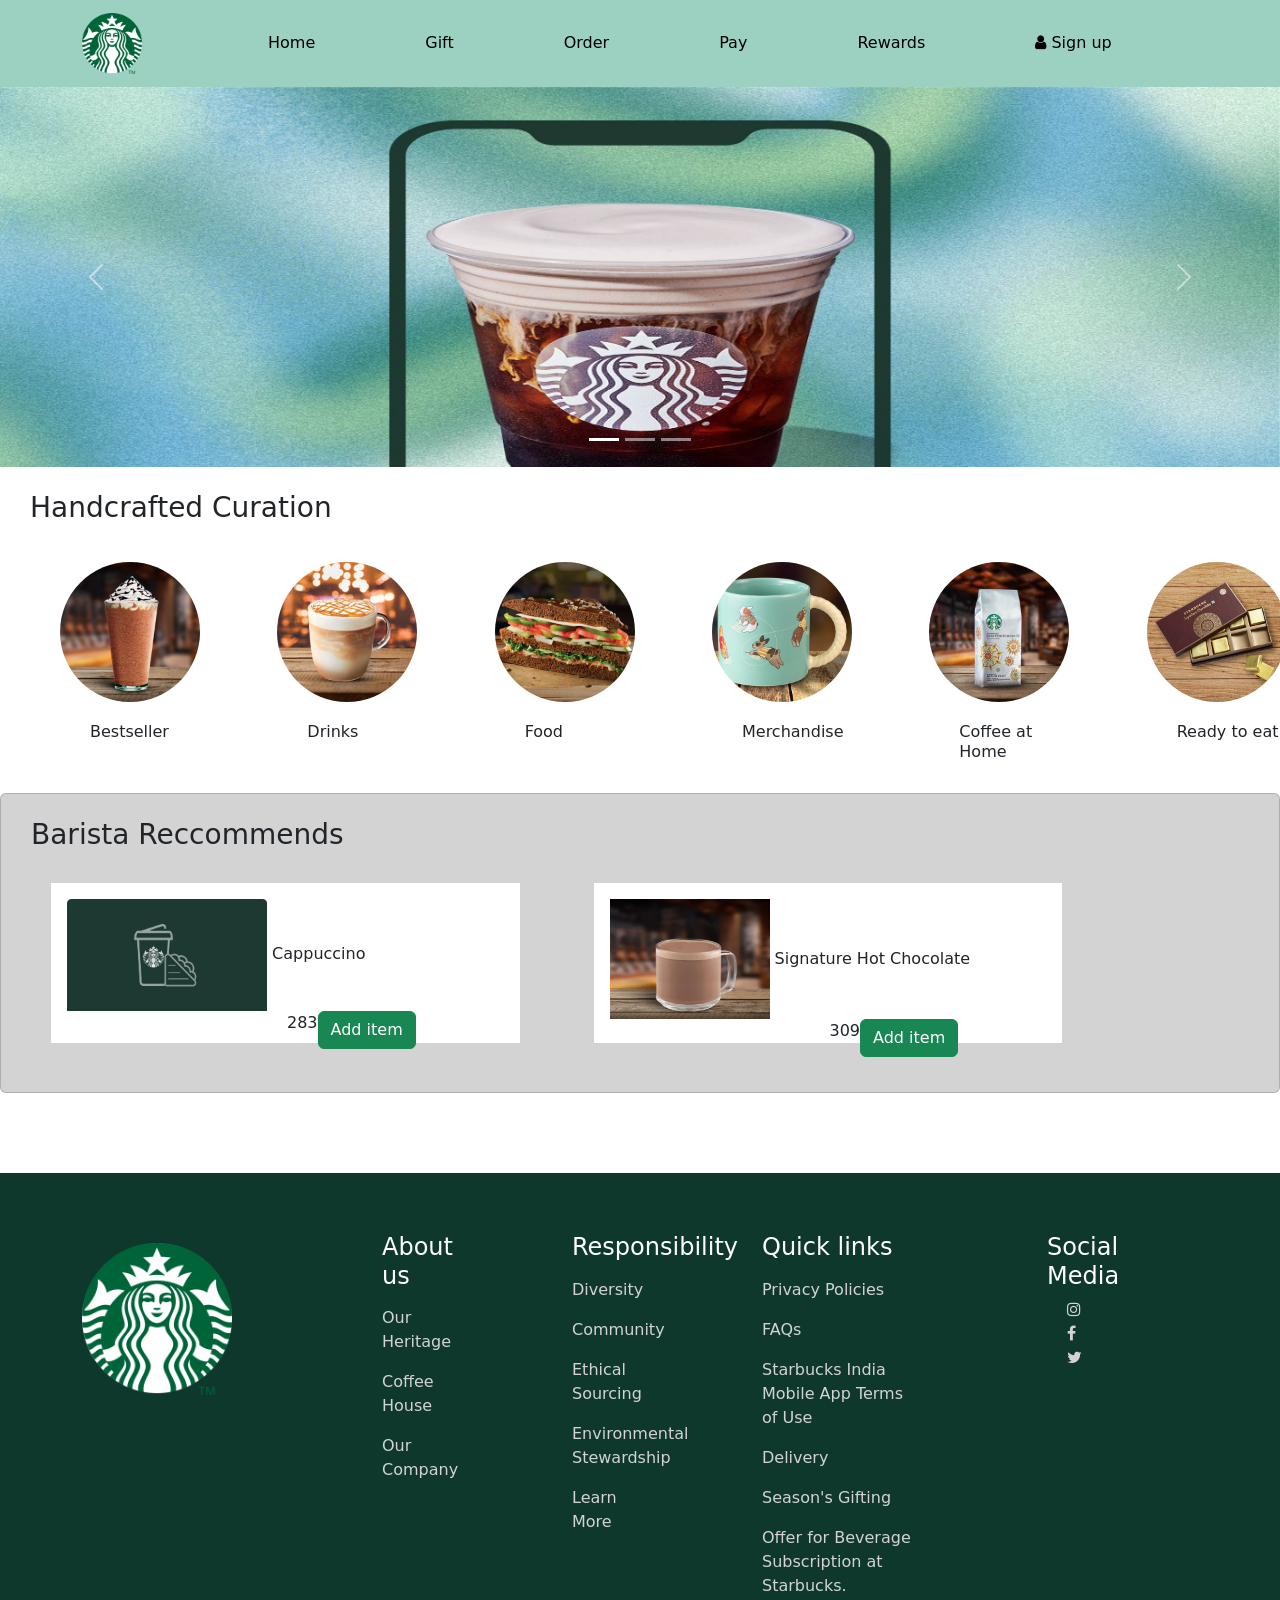
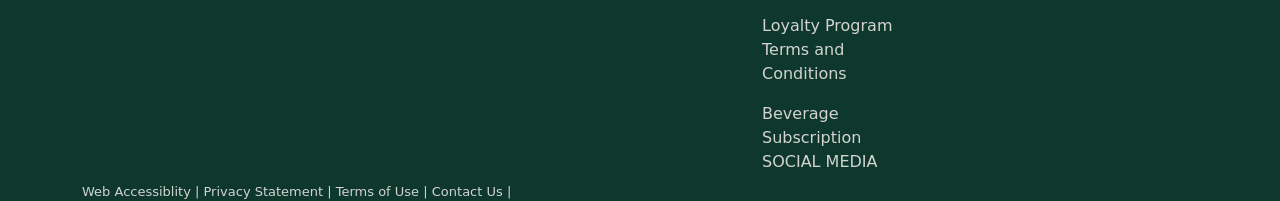
<file: index.html>
<!DOCTYPE html>
<html>
<head>
	<meta charset="utf-8">
	<meta name="viewport" content="width=device-width, initial-scale=1">
	<title>Starbucks</title>
	<link href="https://cdn.jsdelivr.net/npm/bootstrap@5.3.3/dist/css/bootstrap.min.css" rel="stylesheet">
	<script src="https://cdn.jsdelivr.net/npm/bootstrap@5.3.3/dist/js/bootstrap.bundle.min.js"></script>
	<link rel="stylesheet" type="text/css" href="https://cdnjs.cloudflare.com/ajax/libs/font-awesome/4.7.0/css/font-awesome.min.css">
	<link rel="stylesheet" href="css\style.css">
</head>
<body>
<!--Navigation bar-->
<nav class="navbar navbar-expand-md" style="background-color:#9cd1c2 ;">
	<div class="container">
		<a href="#" class="navbar-brand">
			<img src="images\image.png" width="60">
		</a>
		<button type="button" class="navbar-toggler" data-bs-toggler="collapse" data-bs-target="#menu">
			<span class="navbar-toggler-icon"></span>
		</button>
		<div class="collapse navbar-collapse" id="menu">
			<ul class="navbar-nav">
				
				<li class="navbar-item">
					<a href="index.html" class="nav-link-top">Home</a>
				</li>
				<li class="navbar-item">
					<a href="gift.html" class="nav-link-top">Gift</a>
				</li>
				<li class="navbar-item">
					<a href="orders.html" class="nav-link-top">Order</a>
				</li>
				<li class="navbar-item">
					<a href="signin.html" class="nav-link-top">Pay</a>
				</li>
				<li class="navbar-item">
					<a href="rewards.html" class="nav-link-top">Rewards</a>
				</li>
				<li class="navbar-item">
					<a href="signin.html" class="nav-link-top"><span><i class="fa fa-user"></i></span> Sign up</a>
			</ul>
		</div>
	</div>
</nav>
     
    <!--Slider-->

<div id="demo" class="carousel slide" data-bs-ride="carousel">
	<div class="carousel-indicators">
		<button type="button" class="active" data-bs-target="#demo" data-bs-slide-to="0"></button>
		<button type="button"  data-bs-target="#demo" data-bs-slide-to="1"></button>
		<button type="button"  data-bs-target="#demo" data-bs-slide-to="2"></button>
		
</div>

		<div class="carousel-inner">
	<div class="carousel-item active">
		<img src="images\image3.png" class="d-block w-100 slider-height">
	</div>
	<div class="carousel-item">
		<img src="images\image2.png" class="d-block w-100 slider-height">
</div>
<div class="carousel-item">
		<img src="images\image1.png" class="d-block w-100 slider-height">
</div>
</div>
<button class="carousel-control-prev" type="button" data-bs-target="#demo" data-bs-slide="prev">
	<span class="carousel-control-prev-icon"></span>
</button>
<button type="button"  class="carousel-control-next" data-bs-target="#demo" data-bs-slide="next">
	<span class="carousel-control-next-icon"></span>
</button>
</div>

  <div class="body">
  	<br>
  	<h3>Handcrafted Curation</h3>
  	<div class="row">
  		<div class="col-md-2">
  			<img src="images\img1.png" class="img">
          <h6>Bestseller</h6></div>
          <div class="col-md-2">
  			<img src="images\img2.png" class="img">
  			<h6>Drinks</h6>
  		</div>
  		<div class="col-md-2">
  			<img src="images\img3.png" class="img">
  			<h6>Food</h6></div>
  		<div class="col-md-2">
  			<img src="images\img4.png" class="img">
  			<h6>Merchandise</h6></div>
  		<div class="col-md-2">
  			<img src="images\img5.png" class="img">
  			<h6>Coffee at Home</h6></div>
  		<div class="col-md-2">
  			<img src="images\img6.png" class="img">
  			<h6>Ready to eat</h6></div>
  		
  	</div>
  </div>
<br>
  <div class="card">
  	<br>
  	<h3>Barista Reccommends</h3>
  	<br>
  	<div class="row">
  		<div class="col-md-5">
  			<div class="card-body">
  			<img src="images\1.png" class="img1">
  			Cappuccino
				<span class="card-text">283
				<a href="signin.html" class="btn btn-success">Add item</a>
				</span>
			</div>
		</div>
		<div class="col-md-5">
  			<div class="card-body">
  			<img src="images\2.png" class="img2">
  		Signature Hot Chocolate
				<span class="card-text">309
				<a href="signin.html" class="btn btn-success" >Add item</a>
				</span>
			</div>
		</div>
	</div>
  		
</div>
  
  <div class="footer">
  	<div class="container">
  	<div class="row">
  		<div class="col-md-2">
  			<img src="images\image.png" class="image">
  		</div>
  		<div class="col-md-2">
  			<ul class="navbar-nav">
			<h4>About us</h4>
			<li class="nav-item">
			<a href="#" class="nav-link">Our Heritage</a>
		</li>
		<li class="nav-item">
			<a href="#" class="nav-link">Coffee House</a>
		</li>
		<li class="nav-item">
			<a href="#" class="nav-link">Our Company</a>
		</li>
		</ul>
	</div>
	<div class="col-md-2">
			<ul class="navbar-nav">
			<h4>Responsibility</h4>
			<li class="nav-item">
			<a href="#" class="nav-link">Diversity</a>
		</li>
		<li class="nav-item">
			<a href="#" class="nav-link">Community</a>
		</li>
		<li class="nav-item">
			<a href="#" class="nav-link">Ethical Sourcing</a>
		</li>
		<li class="nav-item">
			<a href="#" class="nav-link">Environmental Stewardship</a>
		</li>
		<li class="nav-item">
			<a href="#" class="nav-link">Learn More</a>
		</li>
		</ul>
		</div>
		<div class="col-md-3">
			<ul class="navbar-nav">
			<h4>Quick links</h4>
			<li class="nav-item">
			<a href="#" class="nav-link">Privacy Policies</a>
		</li>
		<li class="nav-item">
			<a href="#" class="nav-link">FAQs</a>
		</li>
		<li class="nav-item">
			<a href="#" class="nav-link">Starbucks India Mobile App Terms of Use</a>
		</li>
		<li class="nav-item">
			<a href="#" class="nav-link">Delivery</a>
		</li>
		<li class="nav-item">
			<a href="#" class="nav-link">Season's Gifting</a>
		</li>
		<li class="nav-item">
			<a href="#" class="nav-link">Offer for Beverage Subscription at Starbucks.</a>
		</li>
		<li class="nav-item">
			<a href="#" class="nav-link">Loyalty Program Terms and Conditions</a>
		</li>
		<li class="nav-item">
			<a href="#" class="nav-link">Beverage Subscription SOCIAL MEDIA</a>
		</li>
		</ul>
		</div>
		<div class="col-md-2">
			<h4>Social Media</h4>
				<a href="https://www.instagram.com/starbucksindia/" class="nav-link-bottom">
    				<span><i class="fa fa-instagram icon"></i></span></a>
    			
    			
    				<a href="https://www.facebook.com/starbucksindia" class="nav-link-bottom">
    					<span><i class="fa fa-facebook icon"></i></span></a>
    				
    				
    					<a href="https://twitter.com/starbucksindia" class="nav-link-bottom">
    					<span><i class="fa fa-twitter icon"></i></span></a>
    				
</div>
</div>
<div class="row">
	<div class="foot">
	Web Accessiblity  |  
Privacy Statement   |
Terms of Use        |
Contact Us          |
</div>
</div>

</div>
<script src="script.js"></script>
</body>
</html>
</file>
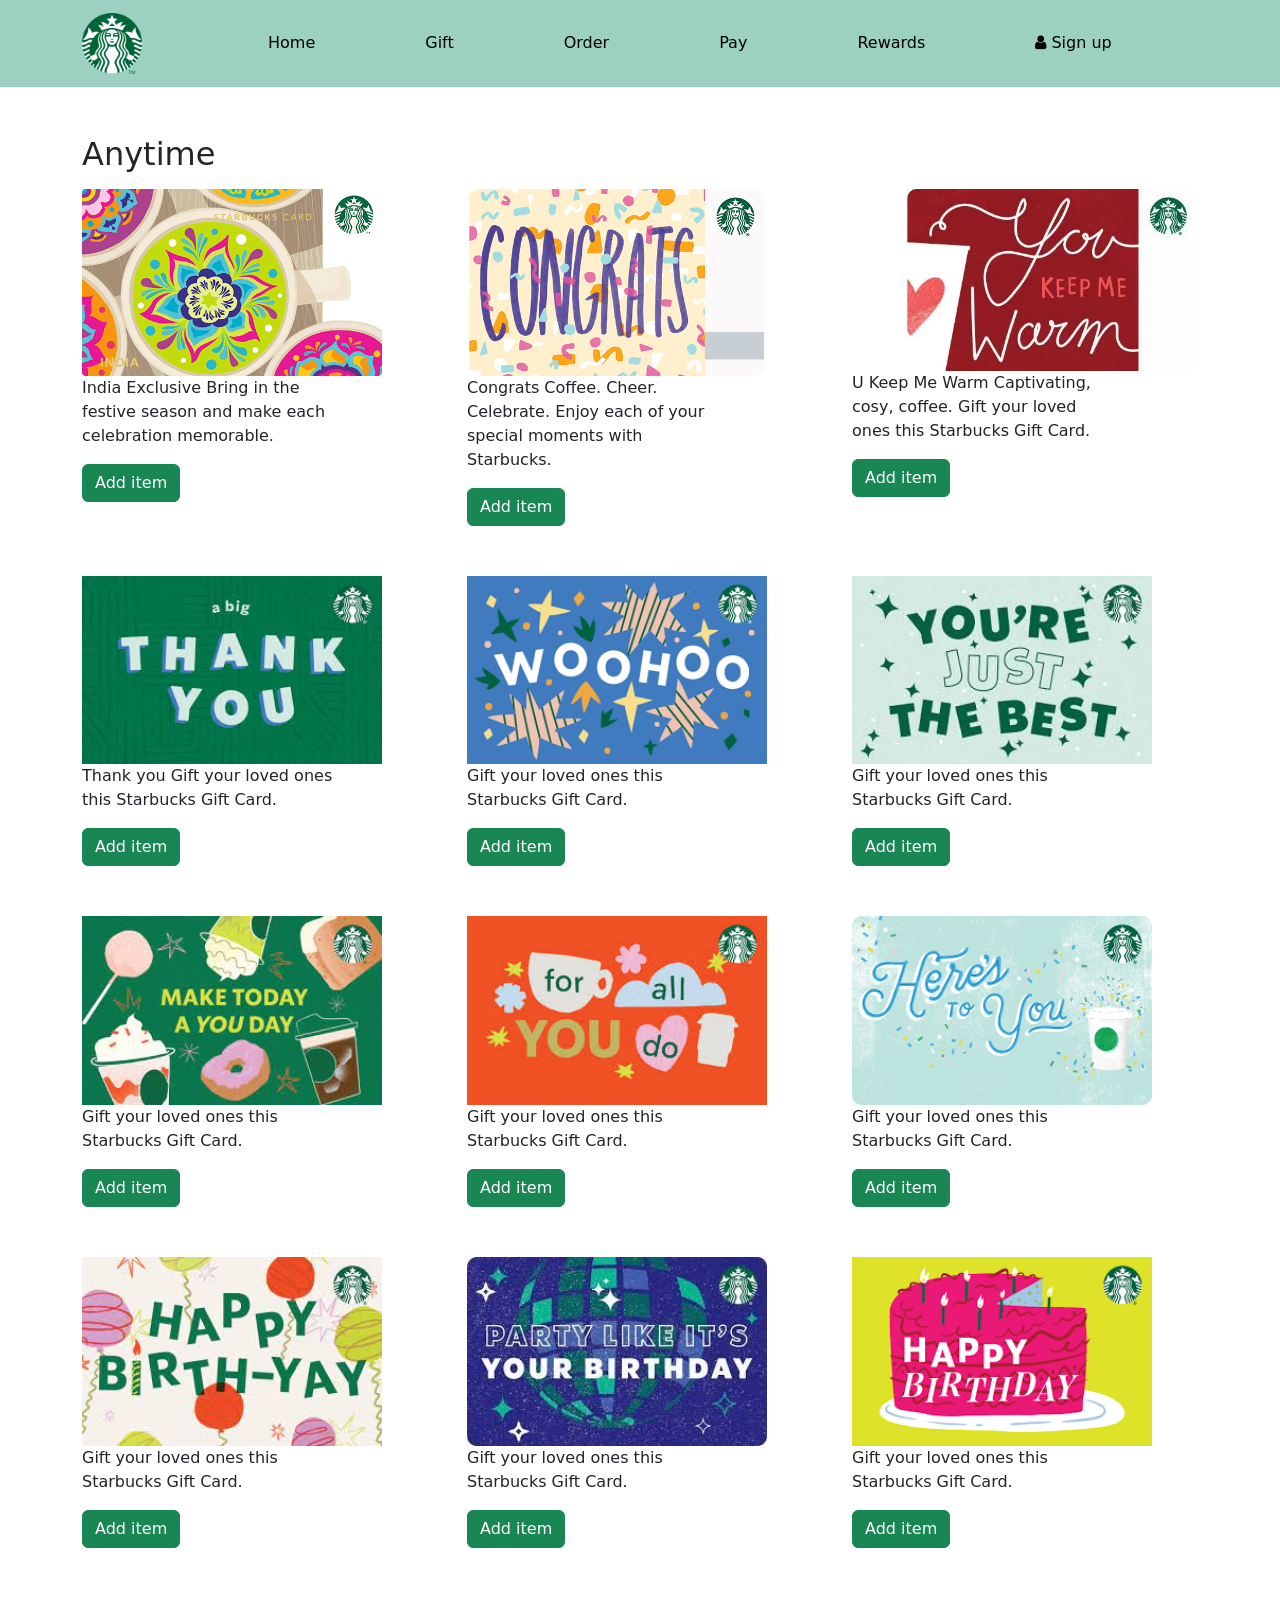
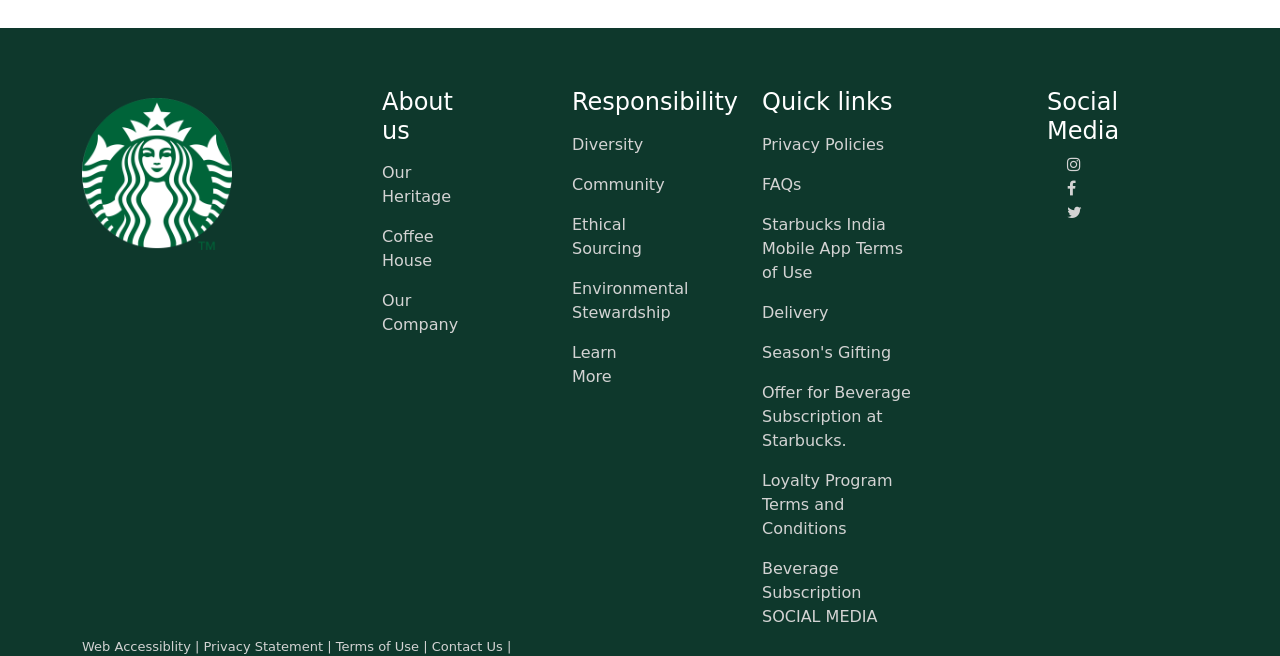
<file: gift.html>
<!DOCTYPE html>
<html>
<head>
	<meta charset="utf-8">
	<meta name="viewport" content="width=device-width, initial-scale=1">
	<title>Starbucks</title>
	<link href="https://cdn.jsdelivr.net/npm/bootstrap@5.3.3/dist/css/bootstrap.min.css" rel="stylesheet">
	<script src="https://cdn.jsdelivr.net/npm/bootstrap@5.3.3/dist/js/bootstrap.bundle.min.js"></script>
	<link rel="stylesheet" type="text/css" href="https://cdnjs.cloudflare.com/ajax/libs/font-awesome/4.7.0/css/font-awesome.min.css">
	<link rel="stylesheet" href="css\style.css">
</head>
<body>
<!--Navigation bar-->
<nav class="navbar navbar-expand-md" style="background-color:#9cd1c2 ;">
	<div class="container">
		<a href="#" class="navbar-brand">
			<img src="images\image.png" width="60">
		</a>
		<button type="button" class="navbar-toggler" data-bs-toggler="collapse" data-bs-target="#menu">
			<span class="navbar-toggler-icon"></span>
		</button>
		<div class="collapse navbar-collapse" id="menu">
			<ul class="navbar-nav">
				
				<li class="navbar-item">
					<a href="index.html" class="nav-link-top">Home</a>
				</li>
				<li class="navbar-item">
					<a href="gift.html" class="nav-link-top">Gift</a>
				</li>
				<li class="navbar-item">
					<a href="orders.html" class="nav-link-top">Order</a>
				</li>
				<li class="navbar-item">
					<a href="signin.html" class="nav-link-top">Pay</a>
				</li>
				<li class="navbar-item">
					<a href="rewards.html" class="nav-link-top">Rewards</a>
				</li>
				<li class="navbar-item">
					<a href="signin.html" class="nav-link-top"><span><i class="fa fa-user"></i></span> Sign up</a>
			</ul>
		</div>
	</div>
</nav>
<section>
	<div class="container">
		<h2 class="title mt-5 mb-3">Anytime</h2>
		<div class="row">
			<div class="col-md-3">
				<img src="images/gift1.png" class="gift" style="width:300px;" >
				<p>India Exclusive
Bring in the festive season and make each celebration memorable.</p>
<a href="#" class="btn btn-success">Add item</a>
	</div>

	<div class="col-md-3" style="margin-left: 100px;">
		<img src="images/gift2.png" class="gift" style="width: 300px;">
		<p>Congrats
Coffee. Cheer. Celebrate. Enjoy each of your special moments with Starbucks.</p>
<a href="#" class="btn btn-success">Add item</a>
</div>

<div class="col-md-3" style="margin-left: 100px;">
		<img src="images/gift3.png" class="gift" style="width: 400px;">
		<p>U Keep Me Warm
Captivating, cosy, coffee. Gift your loved ones this Starbucks Gift Card.</p>
<a href="#" class="btn btn-success">Add item</a>
</div>

<div class="col-md-3">
	<img src="images/gift4.png" class="gift" style="width: 300px; margin-top: 50px;" >
		<p>Thank you Gift your loved ones this Starbucks Gift Card. </p>
<a href="#" class="btn btn-success">Add item</a>
</div>

<div class="col-md-3" style="margin-left:100px;  margin-top: 50px;">
	<img src="images/gift5.png" class="gift" style="width: 300px;">
		<p>Gift your loved ones this Starbucks Gift Card.</p>
<a href="#" class="btn btn-success">Add item</a>
</div>

<div class="col-md-3" style="margin-left:100px;  margin-top: 50px;">
	<img src="images/gift6.png" class="gift" style="width: 300px;">
		<p>Gift your loved ones this Starbucks Gift Card.</p>
<a href="#" class="btn btn-success">Add item</a>
</div>

<div class="col-md-3">
	<img src="images/gift7.png" class="gift" style="width: 300px;  margin-top: 50px;">
		<p>Gift your loved ones this Starbucks Gift Card.</p>
<a href="#" class="btn btn-success">Add item</a>
</div>
<div class="col-md-3" style="margin-left:100px;">
	<img src="images/gift8.png" class="gift" style="width: 300px;  margin-top: 50px;">
		<p>Gift your loved ones this Starbucks Gift Card.</p>
<a href="#" class="btn btn-success">Add item</a>
</div>

<div class="col-md-3" style="margin-left:100px;">
	<img src="images/gift9.png" class="gift" style="width: 300px;  margin-top: 50px;">
		<p>Gift your loved ones this Starbucks Gift Card.</p>
<a href="#" class="btn btn-success">Add item</a>
</div>

<div class="col-md-3" >
	<img src="images/gift10.png" class="gift" style="width: 300px;  margin-top: 50px;">
		<p>Gift your loved ones this Starbucks Gift Card.</p>
<a href="#" class="btn btn-success">Add item</a>
</div>

<div class="col-md-3" style="margin-left:100px;">
	<img src="images/gift11.png" class="gift" style="width: 300px;  margin-top: 50px;">
		<p>Gift your loved ones this Starbucks Gift Card.</p>
<a href="#" class="btn btn-success">Add item</a>
</div>

<div class="col-md-3" style="margin-left:100px;">
	<img src="images/gift12.png" class="gift" style="width: 300px;  margin-top: 50px;">
		<p>Gift your loved ones this Starbucks Gift Card.</p>
<a href="#" class="btn btn-success">Add item</a>
</div>

</div>
</div>
</section>
<div class="footer">
  	<div class="container">
  	<div class="row">
  		<div class="col-md-2">
  			<img src="images\image.png" class="image">
  		</div>
  		<div class="col-md-2">
  			<ul class="navbar-nav">
			<h4>About us</h4>
			<li class="nav-item">
			<a href="#" class="nav-link">Our Heritage</a>
		</li>
		<li class="nav-item">
			<a href="#" class="nav-link">Coffee House</a>
		</li>
		<li class="nav-item">
			<a href="#" class="nav-link">Our Company</a>
		</li>
		</ul>
	</div>
	<div class="col-md-2">
			<ul class="navbar-nav">
			<h4>Responsibility</h4>
			<li class="nav-item">
			<a href="#" class="nav-link">Diversity</a>
		</li>
		<li class="nav-item">
			<a href="#" class="nav-link">Community</a>
		</li>
		<li class="nav-item">
			<a href="#" class="nav-link">Ethical Sourcing</a>
		</li>
		<li class="nav-item">
			<a href="#" class="nav-link">Environmental Stewardship</a>
		</li>
		<li class="nav-item">
			<a href="#" class="nav-link">Learn More</a>
		</li>
		</ul>
		</div>
		<div class="col-md-3">
			<ul class="navbar-nav">
			<h4>Quick links</h4>
			<li class="nav-item">
			<a href="#" class="nav-link">Privacy Policies</a>
		</li>
		<li class="nav-item">
			<a href="#" class="nav-link">FAQs</a>
		</li>
		<li class="nav-item">
			<a href="#" class="nav-link">Starbucks India Mobile App Terms of Use</a>
		</li>
		<li class="nav-item">
			<a href="#" class="nav-link">Delivery</a>
		</li>
		<li class="nav-item">
			<a href="#" class="nav-link">Season's Gifting</a>
		</li>
		<li class="nav-item">
			<a href="#" class="nav-link">Offer for Beverage Subscription at Starbucks.</a>
		</li>
		<li class="nav-item">
			<a href="#" class="nav-link">Loyalty Program Terms and Conditions</a>
		</li>
		<li class="nav-item">
			<a href="#" class="nav-link">Beverage Subscription SOCIAL MEDIA</a>
		</li>
		</ul>
		</div>
		<div class="col-md-2">
			<h4>Social Media</h4>
				<a href="https://www.instagram.com/starbucksindia/" class="nav-link-bottom">
    				<span><i class="fa fa-instagram icon"></i></span></a>
    			
    			
    				<a href="https://www.facebook.com/starbucksindia" class="nav-link-bottom">
    					<span><i class="fa fa-facebook icon"></i></span></a>
    				
    				
    					<a href="https://twitter.com/starbucksindia" class="nav-link-bottom">
    					<span><i class="fa fa-twitter icon"></i></span></a>
    				
</div>
</div>
<div class="row">
	<div class="foot">
	Web Accessiblity  |  
Privacy Statement   |
Terms of Use        |
Contact Us          |
</div>
</div>

</div>
<script src="script.js"></script>
</body>
</html>
</file>
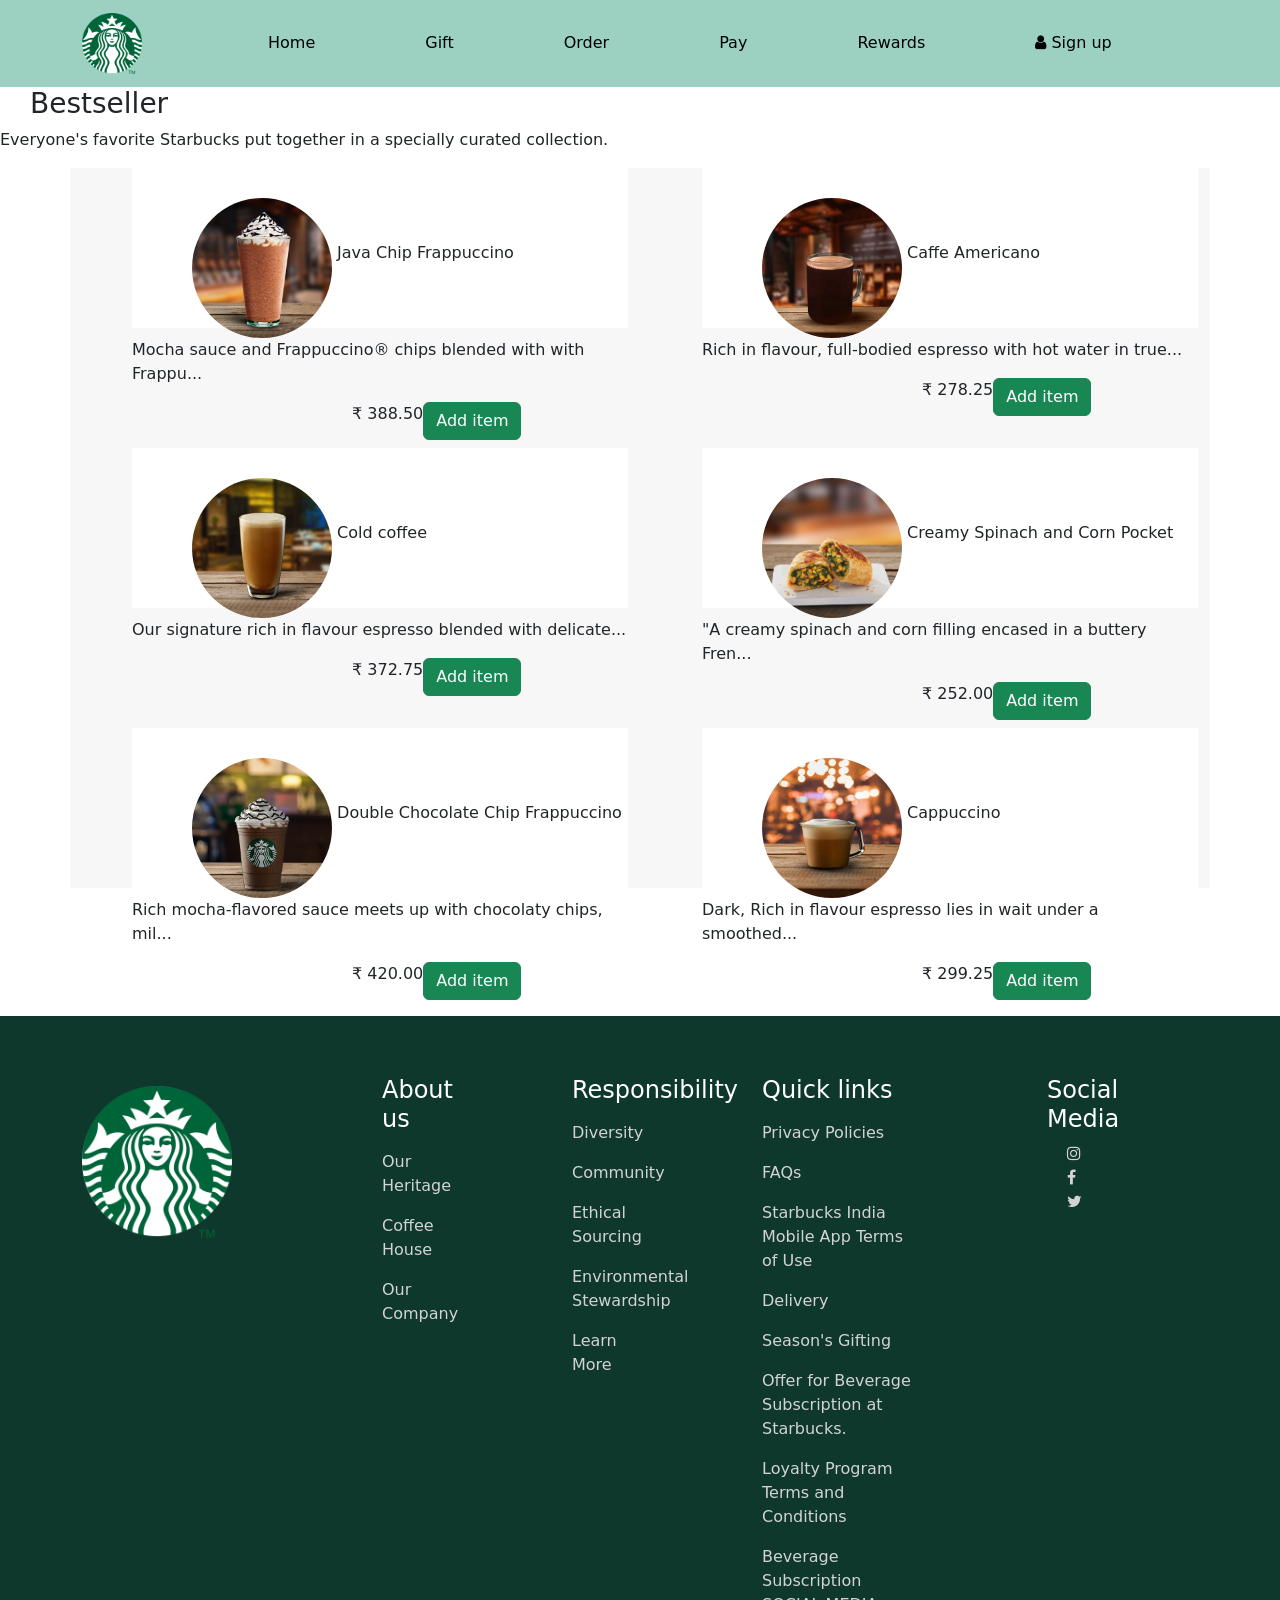
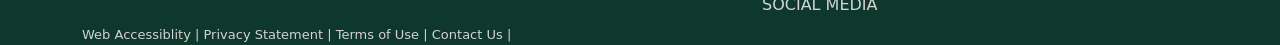
<file: orders.html>
<!DOCTYPE html>
<html>
<head>
	<meta charset="utf-8">
	<meta name="viewport" content="width=device-width, initial-scale=1">
	<title>Starbucks</title>
	<link href="https://cdn.jsdelivr.net/npm/bootstrap@5.3.3/dist/css/bootstrap.min.css" rel="stylesheet">
	<script src="https://cdn.jsdelivr.net/npm/bootstrap@5.3.3/dist/js/bootstrap.bundle.min.js"></script>
	<link rel="stylesheet" type="text/css" href="https://cdnjs.cloudflare.com/ajax/libs/font-awesome/4.7.0/css/font-awesome.min.css">
	<link rel="stylesheet" href="css\style.css">
</head>
<body>
<!--Navigation bar-->
<nav class="navbar navbar-expand-md" style="background-color:#9cd1c2 ;">
	<div class="container">
		<a href="#" class="navbar-brand">
			<img src="images\image.png" width="60">
		</a>
		<button type="button" class="navbar-toggler" data-bs-toggler="collapse" data-bs-target="#menu">
			<span class="navbar-toggler-icon"></span>
		</button>
		<div class="collapse navbar-collapse" id="menu">
			<ul class="navbar-nav">
				
				<li class="navbar-item">
					<a href="index.html" class="nav-link-top">Home</a>
				</li>
				<li class="navbar-item">
					<a href="gift.html" class="nav-link-top">Gift</a>
				</li>
				<li class="navbar-item">
					<a href="orders.html" class="nav-link-top">Order</a>
				</li>
				<li class="navbar-item">
					<a href="signin.html" class="nav-link-top">Pay</a>
				</li>
				<li class="navbar-item">
					<a href="rewards.html" class="nav-link-top">Rewards</a>
				</li>
				<li class="navbar-item">
					<a href="signin.html" class="nav-link-top"><span><i class="fa fa-user"></i></span> Sign up</a>
			</ul>
		</div>
	</div>
</nav>
<section>
	<h3>Bestseller</h3>
	<p>Everyone's favorite Starbucks put together in a specially curated collection.</p>
	<div class="container" style="background-color: #f7f7f7;">
	<div class="row">
  		<div class="col-md-6">
  			<div class="card-body">
  			<img src="images\img1.png" class="img">
  			   Java Chip Frappuccino
  			   <p>Mocha sauce and Frappuccino® chips blended with with Frappu...</p>
				<span class="card-text">₹ 388.50
				<a href="signin.html" class="btn btn-success">Add item</a>
				</span>
			</div>
		</div>
		<div class="col-md-6">
  			<div class="card-body">
  			<img src="images\order1.png" class="img">
  		Caffe Americano
  		<p>Rich in flavour, full-bodied espresso with hot water in true...</p>
				<span class="card-text">₹ 278.25
				<a href="signin.html" class="btn btn-success" >Add item</a>
				</span>
			</div>
		</div>
		
		<div class="col-md-6" style="margin-top: 120px;">
  			<div class="card-body">
  			<img src="images\order2.png" class="img">
  		    Cold coffee
<p>Our signature rich in flavour espresso blended with delicate...</p>
				<span class="card-text">₹ 372.75
				<a href="signin.html" class="btn btn-success" >Add item</a>
				</span>
			</div>
		</div>

<div class="col-md-6" style="margin-top: 120px;">
  			<div class="card-body">
  			<img src="images\order3.png" class="img">
  		    Creamy Spinach and Corn Pocket
  		    <p>"A creamy spinach and corn filling encased in a buttery Fren...</p>
				<span class="card-text">₹ 252.00
				<a href="signin.html" class="btn btn-success" >Add item</a>
				</span>
			</div>
		</div>

<div class="col-md-6" style="margin-top: 120px;">
  			<div class="card-body">
  			<img src="images\order4.png" class="img">
  		   Double Chocolate Chip Frappuccino
  		   <p>Rich mocha-flavored sauce meets up with chocolaty chips, mil...</p>
				<span class="card-text">₹ 420.00
				<a href="signin.html" class="btn btn-success" >Add item</a>
				</span>
			</div>
		</div>

     <div class="col-md-6" style="margin-top: 120px;">
  			<div class="card-body">
  			<img src="images\order5.png" class="img">
  		       Cappuccino
  		       <p>Dark, Rich in flavour espresso lies in wait under a smoothed...</p>
				<span class="card-text">₹ 299.25
				<a href="signin.html" class="btn btn-success" >Add item</a>
				</span>
			</div>

		</div>
	</div>
</div>
</section>
<br><br>
<div class="footer">
  	<div class="container">
  	<div class="row">
  		<div class="col-md-2">
  			<img src="images\image.png" class="image">
  		</div>
  		<div class="col-md-2">
  			<ul class="navbar-nav">
			<h4>About us</h4>
			<li class="nav-item">
			<a href="#" class="nav-link">Our Heritage</a>
		</li>
		<li class="nav-item">
			<a href="#" class="nav-link">Coffee House</a>
		</li>
		<li class="nav-item">
			<a href="#" class="nav-link">Our Company</a>
		</li>
		</ul>
	</div>
	<div class="col-md-2">
			<ul class="navbar-nav">
			<h4>Responsibility</h4>
			<li class="nav-item">
			<a href="#" class="nav-link">Diversity</a>
		</li>
		<li class="nav-item">
			<a href="#" class="nav-link">Community</a>
		</li>
		<li class="nav-item">
			<a href="#" class="nav-link">Ethical Sourcing</a>
		</li>
		<li class="nav-item">
			<a href="#" class="nav-link">Environmental Stewardship</a>
		</li>
		<li class="nav-item">
			<a href="#" class="nav-link">Learn More</a>
		</li>
		</ul>
		</div>
		<div class="col-md-3">
			<ul class="navbar-nav">
			<h4>Quick links</h4>
			<li class="nav-item">
			<a href="#" class="nav-link">Privacy Policies</a>
		</li>
		<li class="nav-item">
			<a href="#" class="nav-link">FAQs</a>
		</li>
		<li class="nav-item">
			<a href="#" class="nav-link">Starbucks India Mobile App Terms of Use</a>
		</li>
		<li class="nav-item">
			<a href="#" class="nav-link">Delivery</a>
		</li>
		<li class="nav-item">
			<a href="#" class="nav-link">Season's Gifting</a>
		</li>
		<li class="nav-item">
			<a href="#" class="nav-link">Offer for Beverage Subscription at Starbucks.</a>
		</li>
		<li class="nav-item">
			<a href="#" class="nav-link">Loyalty Program Terms and Conditions</a>
		</li>
		<li class="nav-item">
			<a href="#" class="nav-link">Beverage Subscription SOCIAL MEDIA</a>
		</li>
		</ul>
		</div>
		<div class="col-md-2">
			<h4>Social Media</h4>
				<a href="https://www.instagram.com/starbucksindia/" class="nav-link-bottom">
    				<span><i class="fa fa-instagram icon"></i></span></a>
    			
    			
    				<a href="https://www.facebook.com/starbucksindia" class="nav-link-bottom">
    					<span><i class="fa fa-facebook icon"></i></span></a>
    				
    				
    					<a href="https://twitter.com/starbucksindia" class="nav-link-bottom">
    					<span><i class="fa fa-twitter icon"></i></span></a>
    				
</div>
</div>
<div class="row">
	<div class="foot">
	Web Accessiblity  |  
Privacy Statement   |
Terms of Use        |
Contact Us          |
</div>
</div>

</div>
<script src="script.js"></script>
</body>
</html>
</file>
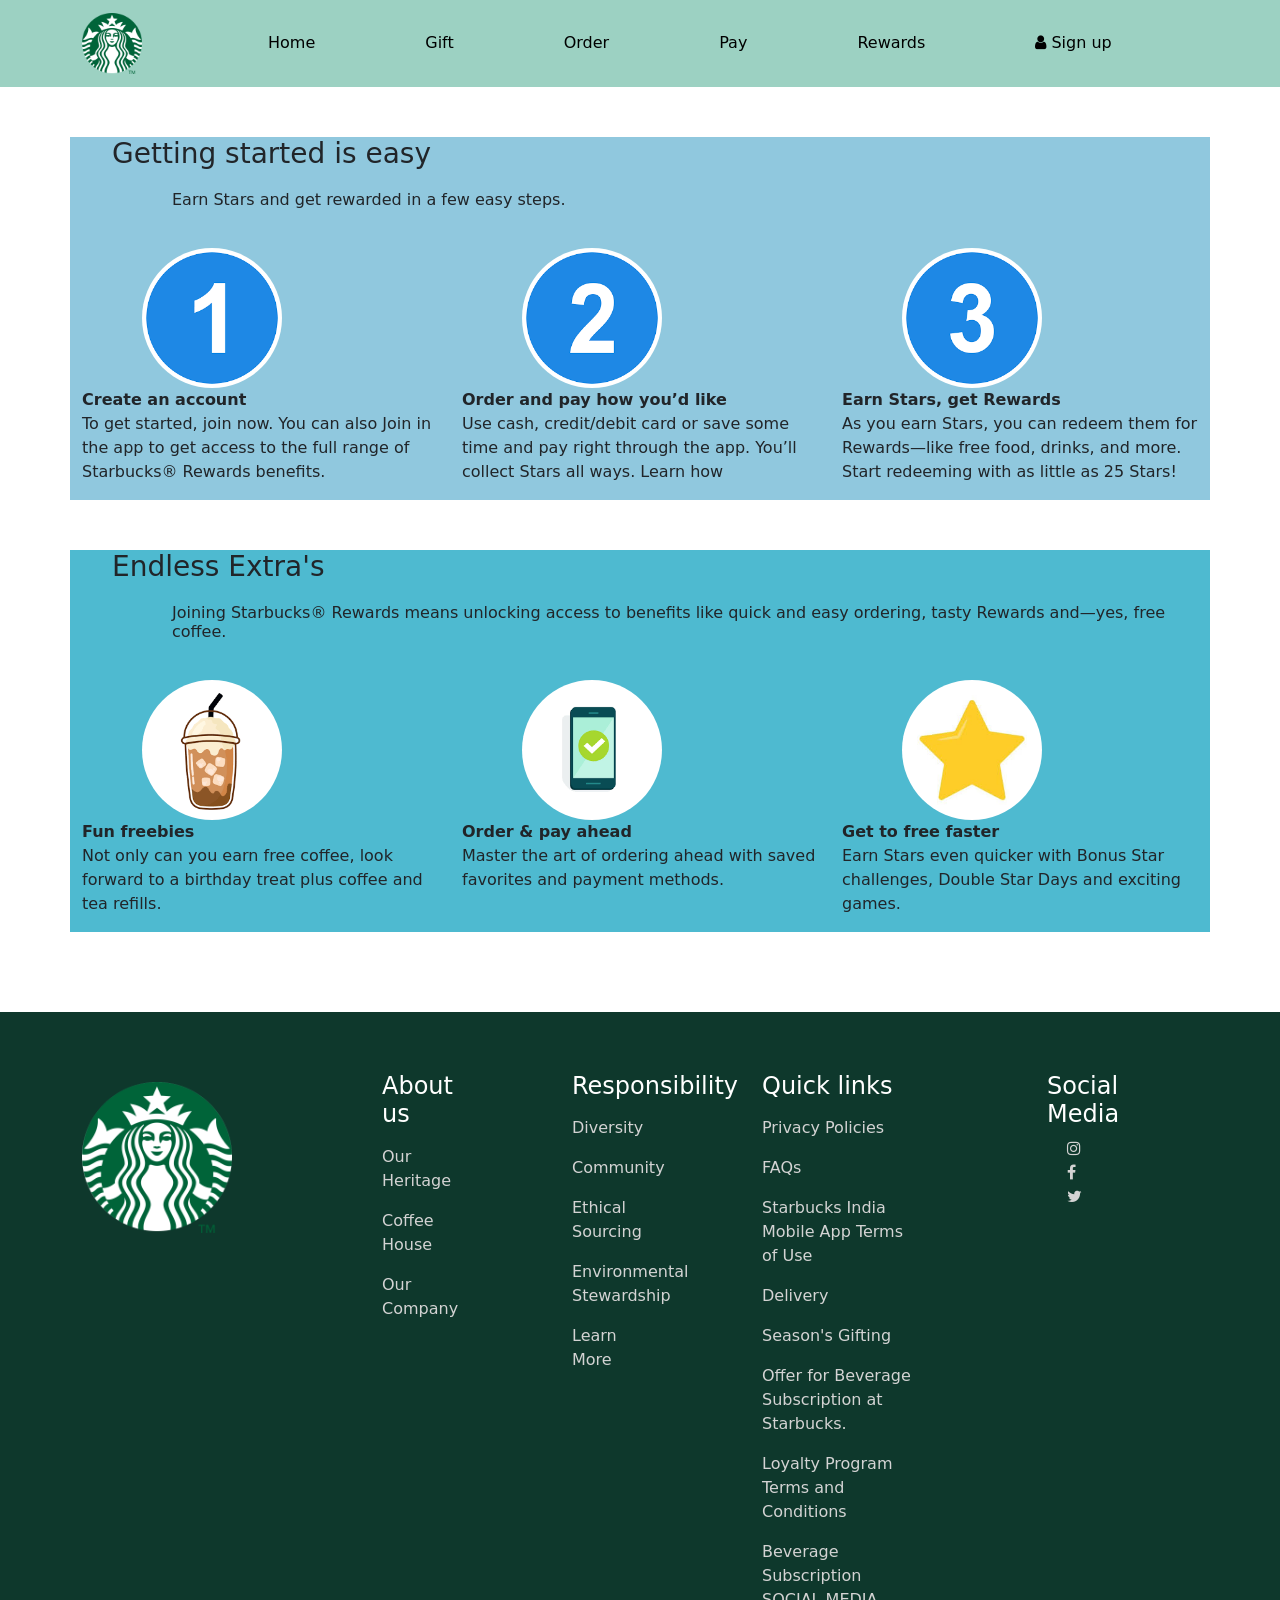
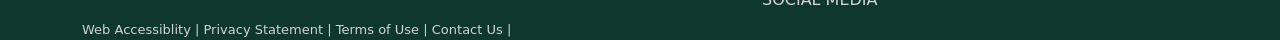
<file: rewards.html>
<!DOCTYPE html>
<html>
<head>
	<meta charset="utf-8">
	<meta name="viewport" content="width=device-width, initial-scale=1">
	<title>Starbucks</title>
	<link href="https://cdn.jsdelivr.net/npm/bootstrap@5.3.3/dist/css/bootstrap.min.css" rel="stylesheet">
	<script src="https://cdn.jsdelivr.net/npm/bootstrap@5.3.3/dist/js/bootstrap.bundle.min.js"></script>
	<link rel="stylesheet" type="text/css" href="https://cdnjs.cloudflare.com/ajax/libs/font-awesome/4.7.0/css/font-awesome.min.css">
	<link rel="stylesheet" href="css\style.css">
</head>
<body>
<!--Navigation bar-->
<nav class="navbar navbar-expand-md" style="background-color:#9cd1c2 ;">
	<div class="container">
		<a href="#" class="navbar-brand">
			<img src="images\image.png" width="60">
		</a>
		<button type="button" class="navbar-toggler" data-bs-toggler="collapse" data-bs-target="#menu">
			<span class="navbar-toggler-icon"></span>
		</button>
		<div class="collapse navbar-collapse" id="menu">
			<ul class="navbar-nav">
				
				<li class="navbar-item">
					<a href="index.html" class="nav-link-top">Home</a>
				</li>
				<li class="navbar-item">
					<a href="gift.html" class="nav-link-top">Gift</a>
				</li>
				<li class="navbar-item">
					<a href="orders.html" class="nav-link-top">Order</a>
				</li>
				<li class="navbar-item">
					<a href="signin.html" class="nav-link-top">Pay</a>
				</li>
				<li class="navbar-item">
					<a href="rewards.html" class="nav-link-top">Rewards</a>
				</li>
				<li class="navbar-item">
					<a href="signin.html" class="nav-link-top"><span><i class="fa fa-user"></i></span> Sign up</a>
			</ul>
		</div>
	</div>
</nav>
	
	<div class="container" style="margin-top: 50px; background-color: #90c8de;">
	<h3>Getting started is easy</h3>
	<h6>Earn Stars and get rewarded in a few easy steps.</h6>
	
		<div class="row">
			<div class="col-md-4" >
				<img src="images/r1.png" class="img">
				<br>
				<b>Create an account</b>
				<p>To get started, join now. You can also Join in the app to get access to the full range of Starbucks® Rewards benefits.</p>
			</div>

			<div class="col-md-4" >
				<img src="images/r2.png" class="img">
				<br>
				<b>Order and pay how you’d like</b>
				<p>Use cash, credit/debit card or save some time and pay right through the app. You’ll collect Stars all ways. Learn how</p>
			</div>
		
		<div class="col-md-4" >
				<img src="images/r3.png" class="img">
				<br>
				<b>Earn Stars, get Rewards</b>
				<p>As you earn Stars, you can redeem them for Rewards—like free food, drinks, and more. Start redeeming with as little as 25 Stars!</p>
			</div>
		
		</div>
</div>

<div class="container"  style="margin-top: 50px; background-color:#4ebad0;">
		<h3>Endless Extra's</h3>
		<h6>Joining Starbucks® Rewards means unlocking access to benefits like quick and easy ordering, tasty Rewards and—yes, free coffee.</h6>
		<div class="row">
			<div class="col-md-4" >
				<img src="images/r4.png" class="img">
				<br>
				<b>Fun freebies</b>
				<p>Not only can you earn free coffee, look forward to a birthday treat plus coffee and tea refills.</p>
			</div>
			<div class="col-md-4" >
				<img src="images/r5.png" class="img">
				<br>
				<b>Order & pay ahead</b>
				<p> Master the art of ordering ahead with saved favorites and payment methods.</p>
			</div>
			<div class="col-md-4" >
				<img src="images/r6.png" class="img">
				<br>
				<b>Get to free faster</b>
				<p> Earn Stars even quicker with Bonus Star challenges, Double Star Days and exciting games.</p>
			</div>
	</div>

</div>
</section>
<div class="footer">
  	<div class="container">
  	<div class="row">
  		<div class="col-md-2">
  			<img src="images\image.png" class="image">
  		</div>
  		<div class="col-md-2">
  			<ul class="navbar-nav">
			<h4>About us</h4>
			<li class="nav-item">
			<a href="#" class="nav-link">Our Heritage</a>
		</li>
		<li class="nav-item">
			<a href="#" class="nav-link">Coffee House</a>
		</li>
		<li class="nav-item">
			<a href="#" class="nav-link">Our Company</a>
		</li>
		</ul>
	</div>
	<div class="col-md-2">
			<ul class="navbar-nav">
			<h4>Responsibility</h4>
			<li class="nav-item">
			<a href="#" class="nav-link">Diversity</a>
		</li>
		<li class="nav-item">
			<a href="#" class="nav-link">Community</a>
		</li>
		<li class="nav-item">
			<a href="#" class="nav-link">Ethical Sourcing</a>
		</li>
		<li class="nav-item">
			<a href="#" class="nav-link">Environmental Stewardship</a>
		</li>
		<li class="nav-item">
			<a href="#" class="nav-link">Learn More</a>
		</li>
		</ul>
		</div>
		<div class="col-md-3">
			<ul class="navbar-nav">
			<h4>Quick links</h4>
			<li class="nav-item">
			<a href="#" class="nav-link">Privacy Policies</a>
		</li>
		<li class="nav-item">
			<a href="#" class="nav-link">FAQs</a>
		</li>
		<li class="nav-item">
			<a href="#" class="nav-link">Starbucks India Mobile App Terms of Use</a>
		</li>
		<li class="nav-item">
			<a href="#" class="nav-link">Delivery</a>
		</li>
		<li class="nav-item">
			<a href="#" class="nav-link">Season's Gifting</a>
		</li>
		<li class="nav-item">
			<a href="#" class="nav-link">Offer for Beverage Subscription at Starbucks.</a>
		</li>
		<li class="nav-item">
			<a href="#" class="nav-link">Loyalty Program Terms and Conditions</a>
		</li>
		<li class="nav-item">
			<a href="#" class="nav-link">Beverage Subscription SOCIAL MEDIA</a>
		</li>
		</ul>
		</div>
		<div class="col-md-2">
			<h4>Social Media</h4>
				<a href="https://www.instagram.com/starbucksindia/" class="nav-link-bottom">
    				<span><i class="fa fa-instagram icon"></i></span></a>
    			
    			
    				<a href="https://www.facebook.com/starbucksindia" class="nav-link-bottom">
    					<span><i class="fa fa-facebook icon"></i></span></a>
    				
    				
    					<a href="https://twitter.com/starbucksindia" class="nav-link-bottom">
    					<span><i class="fa fa-twitter icon"></i></span></a>
    				
</div>
</div>
<div class="row">
	<div class="foot">
	Web Accessiblity  |  
Privacy Statement   |
Terms of Use        |
Contact Us          |
</div>
</div>

</div>
</body>
</html>
</file>
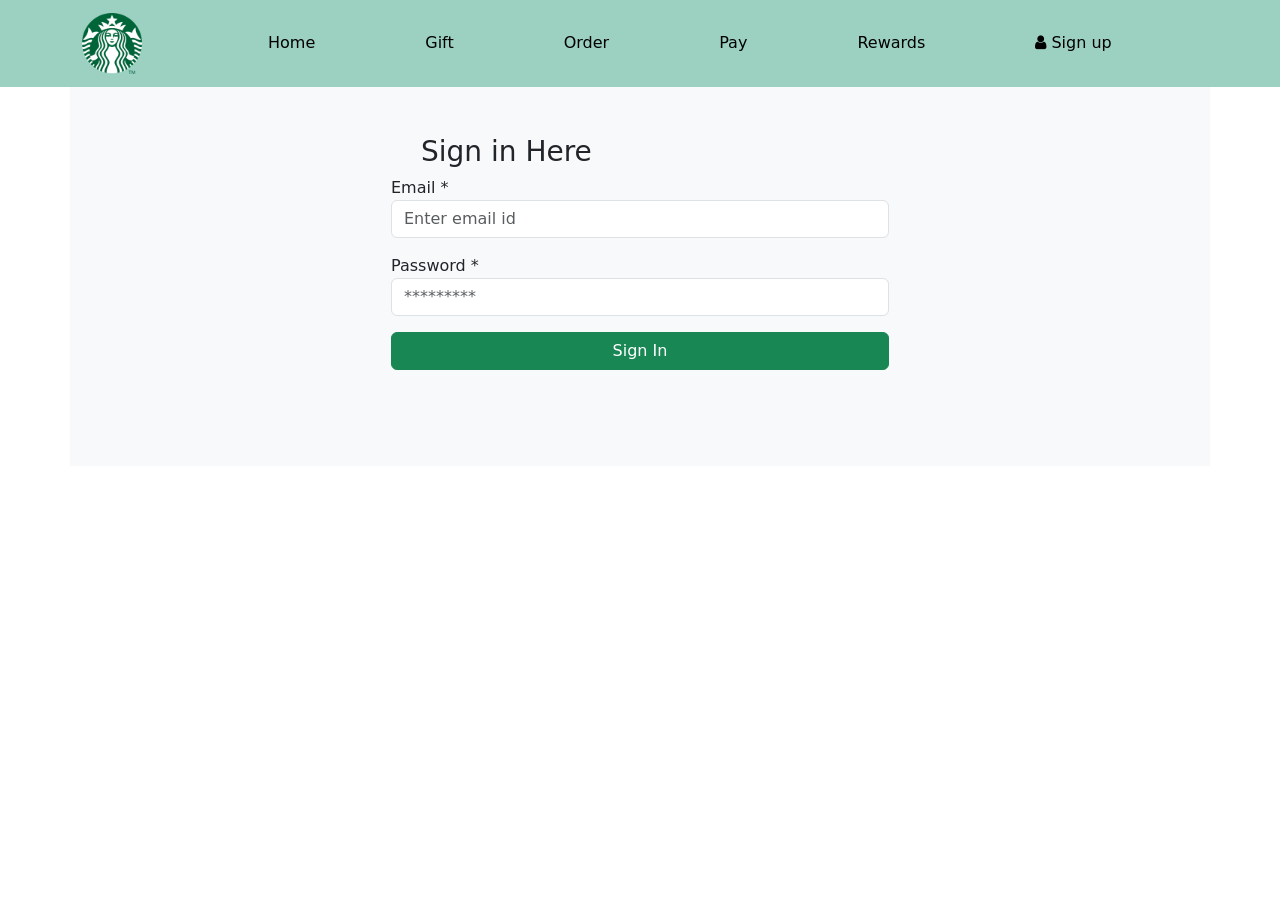
<file: signin.html>
<!DOCTYPE html>
<html>
<head>
	<meta charset="utf-8">
	<meta name="viewport" content="width=device-width, initial-scale=1">
	<title>Starbucks</title>
	<link href="https://cdn.jsdelivr.net/npm/bootstrap@5.3.3/dist/css/bootstrap.min.css" rel="stylesheet">
	<script src="https://cdn.jsdelivr.net/npm/bootstrap@5.3.3/dist/js/bootstrap.bundle.min.js"></script>
	<link rel="stylesheet" type="text/css" href="https://cdnjs.cloudflare.com/ajax/libs/font-awesome/4.7.0/css/font-awesome.min.css">
	<link rel="stylesheet" href="css\style.css">
</head>
<body>
<!--Navigation bar-->
<nav class="navbar navbar-expand-md" style="background-color:#9cd1c2 ;">
	<div class="container">
		<a href="#" class="navbar-brand">
			<img src="images\image.png" width="60">
		</a>
		<button type="button" class="navbar-toggler" data-bs-toggler="collapse" data-bs-target="#menu">
			<span class="navbar-toggler-icon"></span>
		</button>
		<div class="collapse navbar-collapse" id="menu">
			<ul class="navbar-nav">
				
				<li class="navbar-item">
					<a href="index.html" class="nav-link-top">Home</a>
				</li>
				<li class="navbar-item">
					<a href="gift.html" class="nav-link-top">Gift</a>
				</li>
				<li class="navbar-item">
					<a href="orders.html" class="nav-link-top">Order</a>
				</li>
				<li class="navbar-item">
					<a href="signin.html" class="nav-link-top">Pay</a>
				</li>
				<li class="navbar-item">
					<a href="rewards.html" class="nav-link-top">Rewards</a>
				</li>
				<li class="navbar-item">
					<a href="signin.html" class="nav-link-top"><span><i class="fa fa-user"></i></span> Sign up</a>
			</ul>
		</div>
	</div>
</nav>
<div class="container">
	<form method="post" action="controller/controller.php">
	<div class="row bg-light p-5">
		<div class="col-md-6 offset-3">
			<h3 class="signin-title">Sign in Here</h3>
			<div class="form-group mb-3">
				<label>Email <span class="required">*</span></label>
				<input type="text" name="email" class="form-control" placeholder="Enter email id">
			</div>

			<div class="form-group mb-3">
				<label>Password <span class="required">*</span></label>
				<input type="password" name="pass" class="form-control" placeholder="*********">
			</div>

			<div class="form-group mb-5">
				<button class="btn btn-success btn-md w-100" type="submit" name="signin">Sign In</button>
			</div>
</file>
